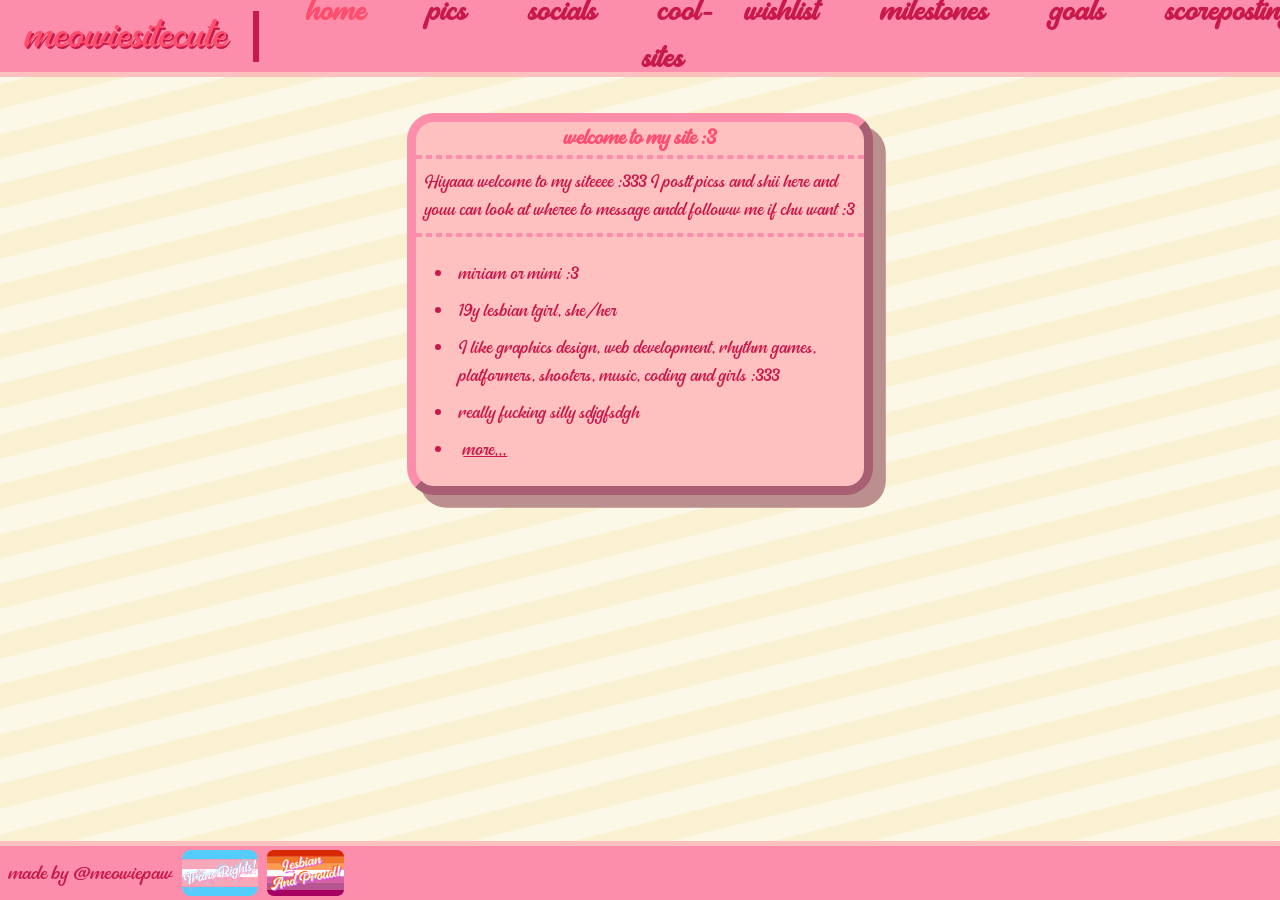
<file: index.html>
<!DOCTYPE html>
<html lang="en">
    <head>
        <title>
            meowiesitecute
        </title>
        <meta charset="UTF-8">
        <meta name="viewport" content="width=device-width, initial-scale=1.0">
        <link rel="stylesheet" href="/styles.css">
    </head>
    <body>
        <header>
            <h1><a href="/">meowiesitecute</a></h1>
            <div class="vertical-line-header"></div>
            <ul>
                <li class="selected-link-header"><a href="/">home</a></li>
                <li><a href="/pics/">pics</a></li>
                <li><a href="/socials/">socials</a></li>
                <li><a href="/cool-sites/">cool-sites</a></li>
                <li><a href="/wishlist/">wishlist</a></li>
                <li><a href="/milestones/">milestones</a></li>
                <li><a href="/goals/">goals</a></li>
                <li><a href="/scoreposting/">scoreposting</a></li>
            </ul>
        </header>
        <main>
            <article class="center-infobox">
                <h2>welcome to my site :3</h2>
                <hr>
                <p>
                    Hiyaaa welcome to my siteeee :333 I postt picss and shii here and youu can look at wheree to message andd followw me if chu want :3
                </p>
                <hr>
                <ul class="meowie-introduction">
                    <li>miriam or mimi :3</li>
                    <li>19y lesbian tgirl, she/her</li>
                    <li>I like graphics design, web development, rhythm games, platformers, shooters, music, coding and girls :333</li>
                    <li>really fucking silly sdjgfsdgh</li>
                    <li><a href="/introduction/">more,,,</a></li>
                </ul>
            </article>
        </main>
        <footer>
            <p>made by @meowiepaw</p>
            <img id="transrights-flag" src="/images/transrights.svg" alt="">
            <img id="lesbianandproud-flag" src="/images/lesbianandproud.svg" alt="">
        </footer>
    </body>
</html>
</file>
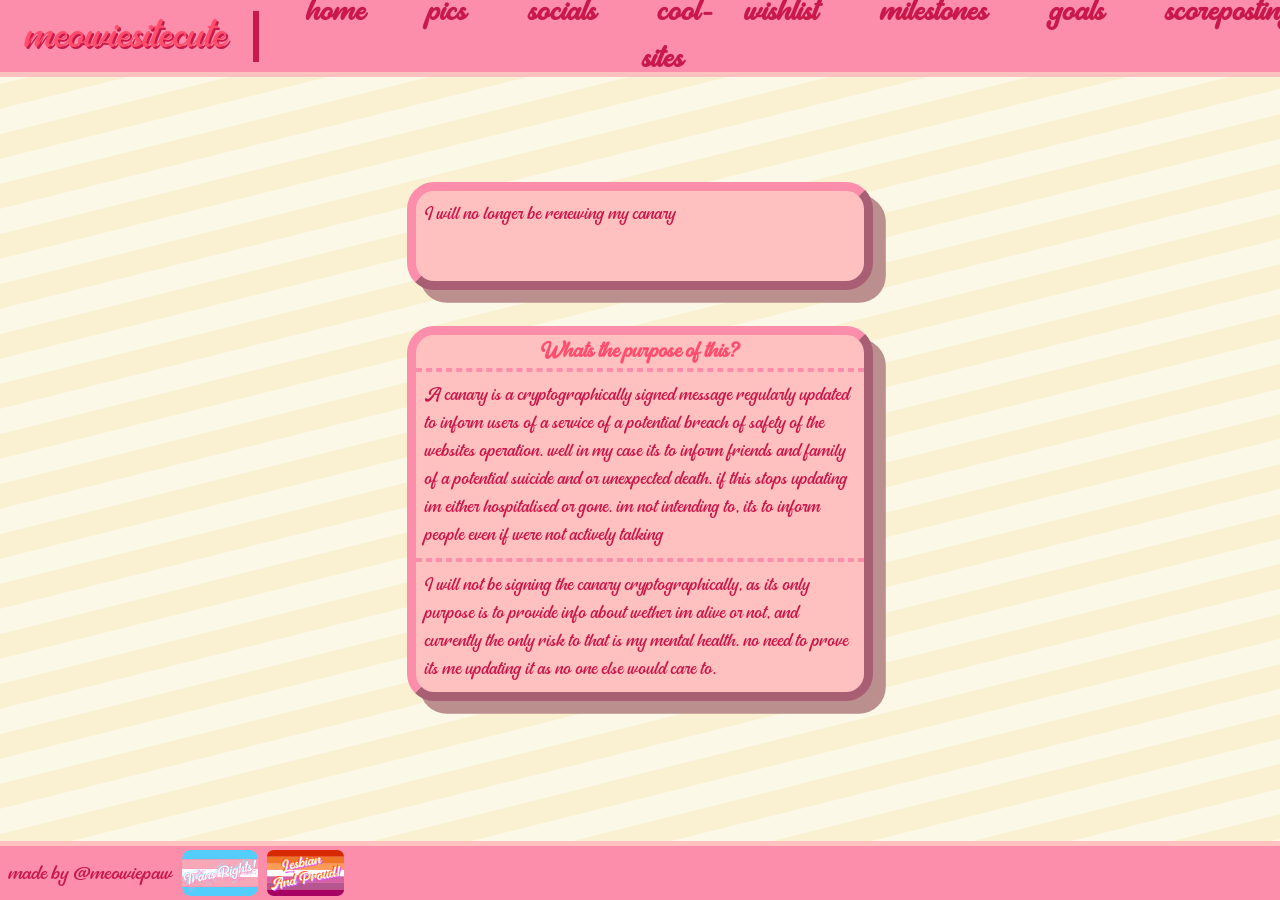
<file: canary/index.html>
<!DOCTYPE html>
<html lang="en">
    <head>
        <title>
            meowiesitecute canary
        </title>
        <meta charset="UTF-8">
        <meta name="viewport" content="width=device-width, initial-scale=1.0">
        <link rel="stylesheet" href="/styles.css">
    </head>
    <body>
        <header>
            <h1><a href="/">meowiesitecute</a></h1>
            <div class="vertical-line-header"></div>
            <ul>
                <li><a href="/">home</a></li>
                <li><a href="/pics/">pics</a></li>
                <li><a href="/socials/">socials</a></li>
                <li><a href="/cool-sites/">cool-sites</a></li>
                <li><a href="/wishlist/">wishlist</a></li>
                <li><a href="/milestones/">milestones</a></li>
                <li><a href="/goals/">goals</a></li>
                <li><a href="/scoreposting/">scoreposting</a></li>
                <li class="secret-link selected-link-header"><a href="/canary/">canary</a></li>
            </ul>
        </header>
        <main class="main-canary">

            <article class="center-infobox canary-infobox">
                <p>I will no longer be renewing my canary</p>
            </article>

            <article class="center-infobox">
                <h2>Whats the purpose of this?</h2>
                <hr>
                <p>
                    A canary is a cryptographically signed message regularly updated to inform users of a service of a potential breach of safety of the websites operation. well in my case its to inform friends and family of a potential suicide and or unexpected death. if this stops updating im either hospitalised or gone. im not intending to, its to inform people even if were not actively talking
                </p>
                <hr>
                <p>
                    I will not be signing the canary cryptographically, as its only purpose is to provide info about wether im alive or not, and currently the only risk to that is my mental health. no need to prove its me updating it as no one else would care to.
                </p>
            </article>

        </main>
        <footer>
            <p>made by @meowiepaw</p>
            <img id="transrights-flag" src="/images/transrights.svg" alt="">
            <img id="lesbianandproud-flag" src="/images/lesbianandproud.svg" alt="">
        </footer>
    </body>
</html>
</file>
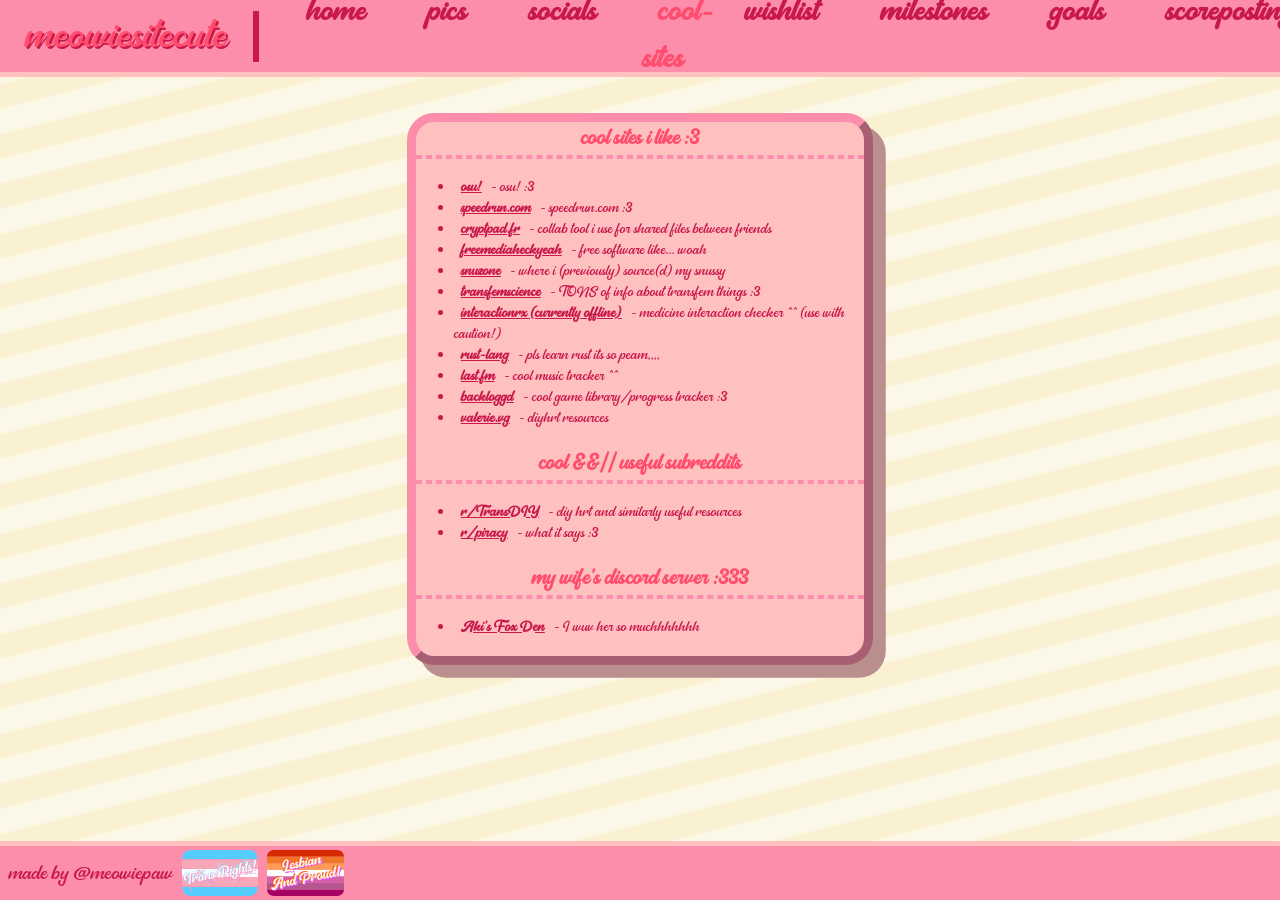
<file: cool-sites/index.html>
<!DOCTYPE html>
<html lang="en">
    <head>
        <title>
            meowiesitecute cool-sites
        </title>
        <meta charset="UTF-8">
        <meta name="viewport" content="width=device-width, initial-scale=1.0">
        <link rel="stylesheet" href="/styles.css">
    </head>
    <body>
        <header>
            <h1><a href="/">meowiesitecute</a></h1>
            <div class="vertical-line-header"></div>
            <ul>
                <li><a href="/">home</a></li>
                <li><a href="/pics/">pics</a></li>
                <li><a href="/socials/">socials</a></li>
                <li class="selected-link-header"><a href="/cool-sites/">cool-sites</a></li>
                <li><a href="/wishlist/">wishlist</a></li>
                <li><a href="/milestones/">milestones</a></li>
                <li><a href="/goals/">goals</a></li>
                <li><a href="/scoreposting/">scoreposting</a></li>
            </ul>
        </header>
        <main>
            <article class="center-infobox">
                <h2>cool sites i like :3</h2>
                <hr>
                <ul class="coolsites-links">
                    <li><a href="https://osu.ppy.sh/">osu!</a> - osu! :3</li>
                    <li><a href="https://speedrun.com/">speedrun.com</a> - speedrun.com :3</li>
                    <li><a href="https://cryptpad.fr/">cryptpad.fr</a> - collab tool i use for shared files between friends</li>
                    <li><a href="https://fmhy.net/">freemediaheckyeah</a> - free software like... woah</li>
                    <li><a href="https://snuzone.com/">snuzone</a> - where i (previously) source(d) my snussy</li>
                    <li><a href="https://transfemscience.org/">transfemscience</a> - TONS of info about transfem things :3</li>
                    <li><a href="https://interactionrx.com/">interactionrx (currently offline)</a> - medicine interaction checker ^^ (use with caution!)</li>
                    <li><a href="https://rust-lang.org/">rust-lang</a> - pls learn rust its so peam,,,,</li>
                    <li><a href="https://last.fm/">last.fm</a> - cool music tracker ^^</li>
                    <li><a href="https://backloggd.com/">backloggd</a> - cool game library/progress tracker :3</li>
                    <li><a href="https://valerie.vg/">valerie.vg</a> - diyhrt resources</li>
                </ul>
                <h2>cool &&|| useful subreddits</h2>
                <hr>
                <ul class="coolsites-links">
                    <li><a href="https://reddit.com/r/TransDIY">r/TransDIY</a> - diy hrt and similarly useful resources</li>
                    <li><a href="https://reddit.com/r/piracy">r/piracy</a> - what it says :3</li>
                </ul>
                <h2>my wife's discord server :333</h2>
                <hr>
                <ul class="coolsites-links">
                    <li><a href="https://discord.com/invite/SKaVmtE4">Aki's Fox Den</a> - I wuv her so muchhhhhhh</li>
                </ul>
            </article>
        </main>
        <footer>
            <p>made by @meowiepaw</p>
            <img id="transrights-flag" src="/images/transrights.svg" alt="">
            <img id="lesbianandproud-flag" src="/images/lesbianandproud.svg" alt="">
        </footer>
    </body>
</html>
</file>
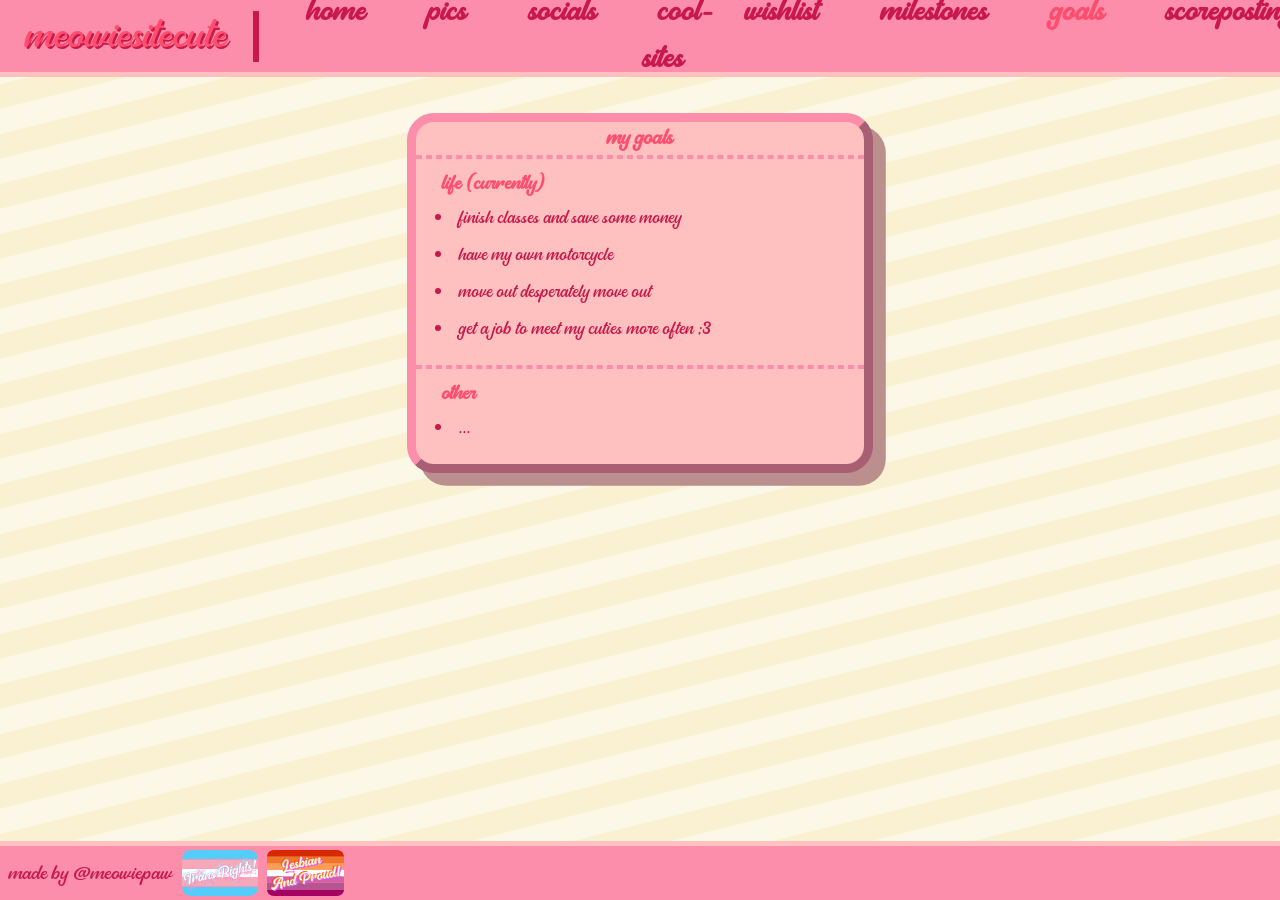
<file: goals/index.html>
<!DOCTYPE html>
<html lang="en">
    <head>
        <title>
            meowiesitecute goals
        </title>
        <meta charset="UTF-8">
        <meta name="viewport" content="width=device-width, initial-scale=1.0">
        <link rel="stylesheet" href="/styles.css">
    </head>
    <body>
        <header>
            <h1><a href="/">meowiesitecute</a></h1>
            <div class="vertical-line-header"></div>
            <ul>
                <li><a href="/">home</a></li>
                <li><a href="/pics/">pics</a></li>
                <li><a href="/socials/">socials</a></li>
                <li><a href="/cool-sites/">cool-sites</a></li>
                <li><a href="/wishlist/">wishlist</a></li>
                <li><a href="/milestones/">milestones</a></li>
                <li class="selected-link-header"><a href="/goals/">goals</a></li>
                <li><a href="/scoreposting/">scoreposting</a></li>
            </ul>
        </header>
        <main>

            <article class="center-infobox">
                <h2>my goals</h2>
                <hr>
                <h3 class="header-left-close">life (currently)</h3>
                <ul class="meowie-introduction milestones-list">
                    <li>finish classes and save some money</li>
                    <li>have my own motorcycle</li>
                    <li>move out desperately move out</li>
                    <li>get a job to meet my cuties more often ;3</li>
                </ul>
                <hr>
                <h3 class="header-left-close">other</h3>
                <ul class="meowie-introduction milestones-list">
                    <li>...</li>
                </ul>
            </article>

        </main>
        <footer>
            <p>made by @meowiepaw</p>
            <img id="transrights-flag" src="/images/transrights.svg" alt="">
            <img id="lesbianandproud-flag" src="/images/lesbianandproud.svg" alt="">
        </footer>
    </body>
</html>
</file>
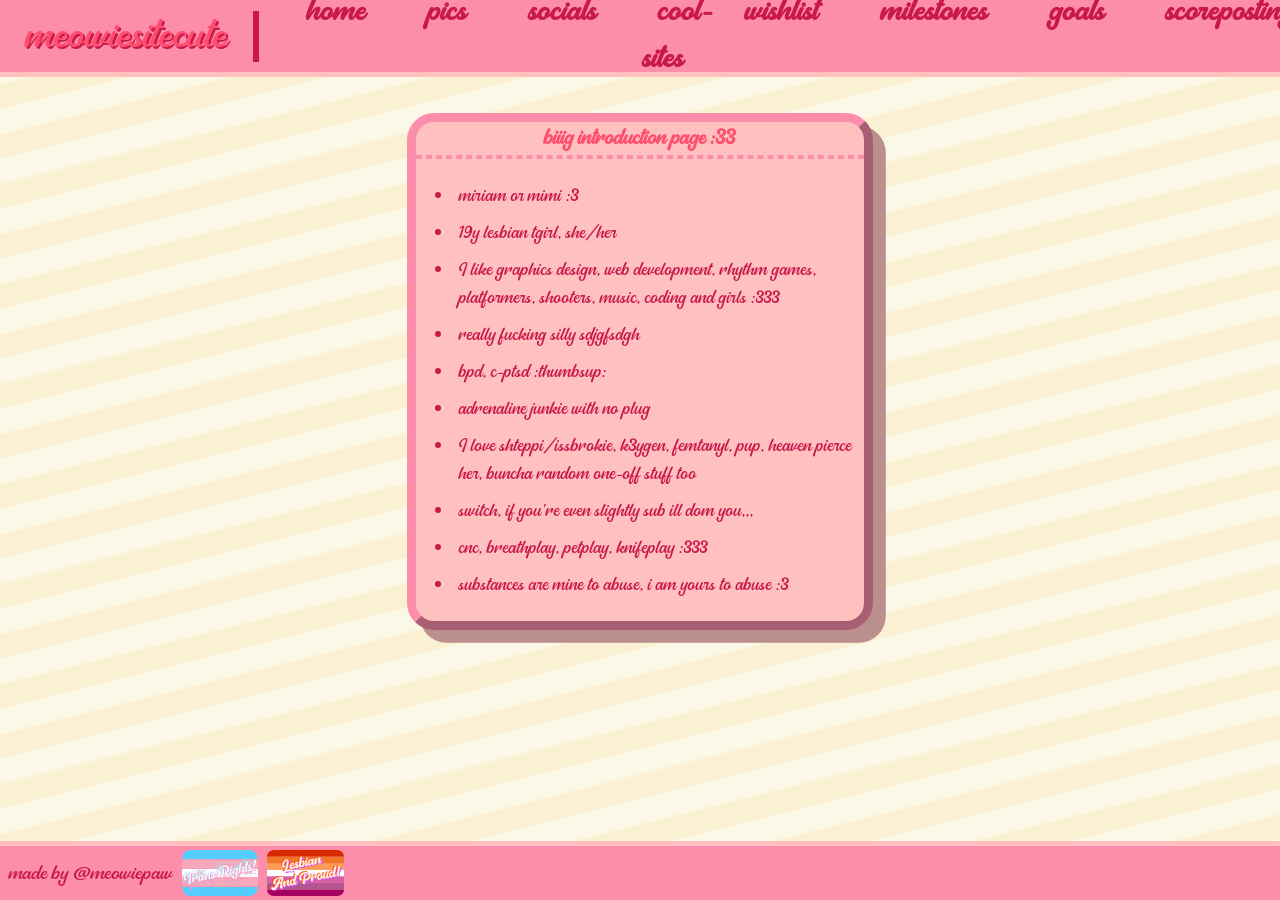
<file: introduction/index.html>
<!DOCTYPE html>
<html lang="en">
    <head>
        <title>
            meowiesitecute introduction
        </title>
        <meta charset="UTF-8">
        <meta name="viewport" content="width=device-width, initial-scale=1.0">
        <link rel="stylesheet" href="/styles.css">
    </head>
    <body>
        <header>
            <h1><a href="/">meowiesitecute</a></h1>
            <div class="vertical-line-header"></div>
            <ul>
                <li><a href="/">home</a></li>
                <li><a href="/pics/">pics</a></li>
                <li><a href="/socials/">socials</a></li>
                <li><a href="/cool-sites/">cool-sites</a></li>
                <li><a href="/wishlist/">wishlist</a></li>
                <li><a href="/milestones/">milestones</a></li>
                <li><a href="/goals/">goals</a></li>
                <li><a href="/scoreposting/">scoreposting</a></li>
                <li class="secret-link selected-link-header"><a href="/introduction/">introduction</a></li>
            </ul>
        </header>
        <main>

            <article class="center-infobox">
                <h2>biiig introduction page :33</h2>
                <hr>
                <ul class="meowie-introduction">
                    <li>miriam or mimi :3</li>
                    <li>19y lesbian tgirl, she/her</li>
                    <li>I like graphics design, web development, rhythm games, platformers, shooters, music, coding and girls :333</li>
                    <li>really fucking silly sdjgfsdgh</li>
                    <li>bpd, c-ptsd :thumbsup:</li>
                    <li>adrenaline junkie with no plug</li>
                    <li>I love shteppi/issbrokie, k3ygen, femtanyl, pup, heaven pierce her, buncha random one-off stuff too</li>
                    <li>switch, if you're even slightly sub ill dom you,,,</li>
                    <li>cnc, breathplay, petplay, knifeplay :333</li>
                    <li>substances are mine to abuse, i am yours to abuse :3</li>
                </ul>
            </article>

        </main>
        <footer>
            <p>made by @meowiepaw</p>
            <img id="transrights-flag" src="/images/transrights.svg" alt="">
            <img id="lesbianandproud-flag" src="/images/lesbianandproud.svg" alt="">
        </footer>
    </body>
</html>
</file>
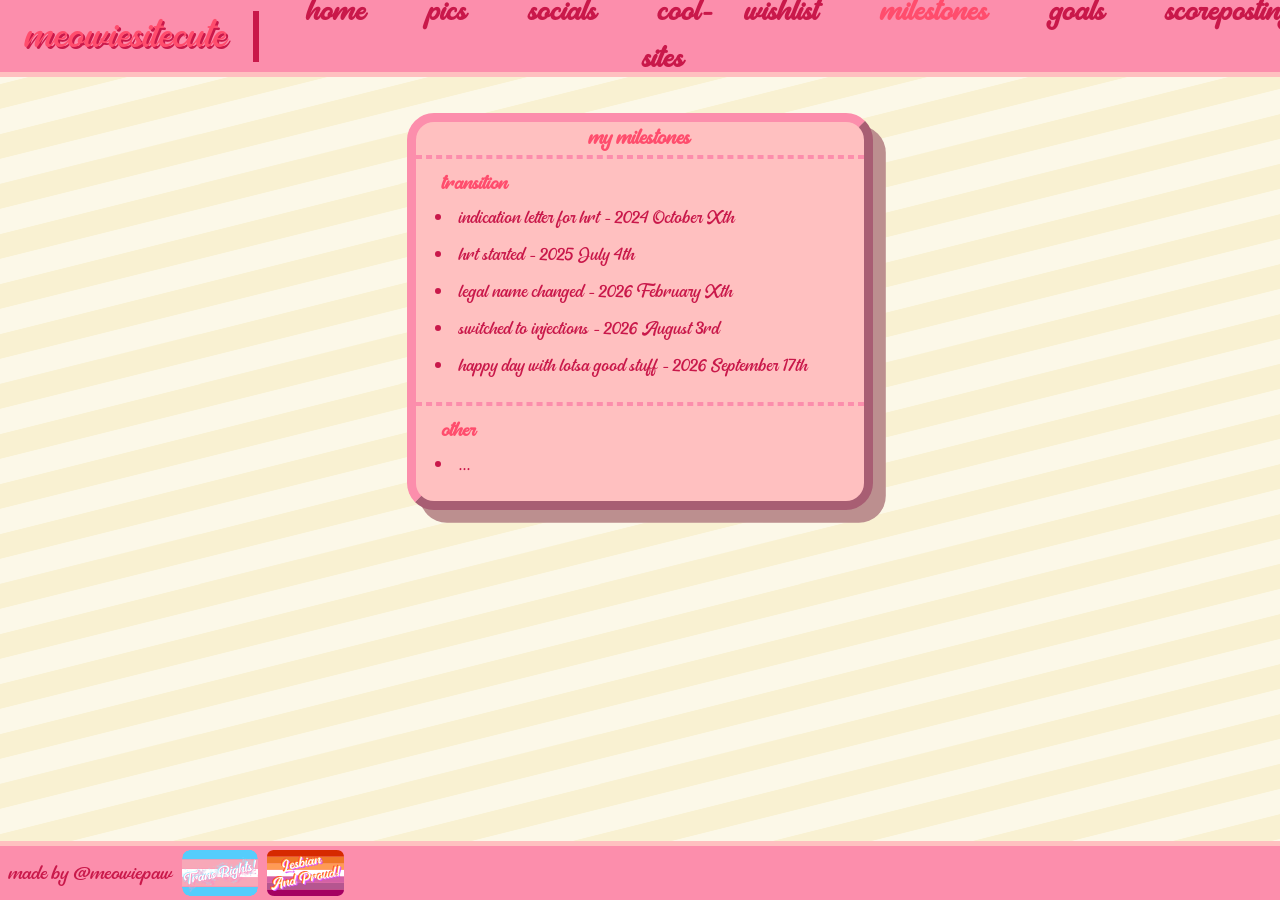
<file: milestones/index.html>
<!DOCTYPE html>
<html lang="en">
    <head>
        <title>
            meowiesitecute milestones
        </title>
        <meta charset="UTF-8">
        <meta name="viewport" content="width=device-width, initial-scale=1.0">
        <link rel="stylesheet" href="/styles.css">
    </head>
    <body>
        <header>
            <h1><a href="/">meowiesitecute</a></h1>
            <div class="vertical-line-header"></div>
            <ul>
                <li><a href="/">home</a></li>
                <li><a href="/pics/">pics</a></li>
                <li><a href="/socials/">socials</a></li>
                <li><a href="/cool-sites/">cool-sites</a></li>
                <li><a href="/wishlist/">wishlist</a></li>
                <li class="selected-link-header"><a href="/milestones/">milestones</a></li>
                <li><a href="/goals/">goals</a></li>
                <li><a href="/scoreposting/">scoreposting</a></li>
            </ul>
        </header>
        <main>

            <article class="center-infobox">
                <h2>my milestones</h2>
                <hr>
                <h3 class="header-left-close">transition</h3>
                <ul class="meowie-introduction milestones-list">
                    <li>indication letter for hrt - 2024 October Xth</li>
                    <li>hrt started - 2025 July 4th</li>
                    <li>legal name changed - 2026 February Xth</li>
                    <li>switched to injections - 2026 August 3rd</li>
                    <li>happy day with lotsa good stuff - 2026 September 17th</li>
                </ul>
                <hr>
                <h3 class="header-left-close">other</h3>
                <ul class="meowie-introduction milestones-list">
                    <li>...</li>
                </ul>
            </article>

        </main>
        <footer>
            <p>made by @meowiepaw</p>
            <img id="transrights-flag" src="/images/transrights.svg" alt="">
            <img id="lesbianandproud-flag" src="/images/lesbianandproud.svg" alt="">
        </footer>
    </body>
</html>
</file>
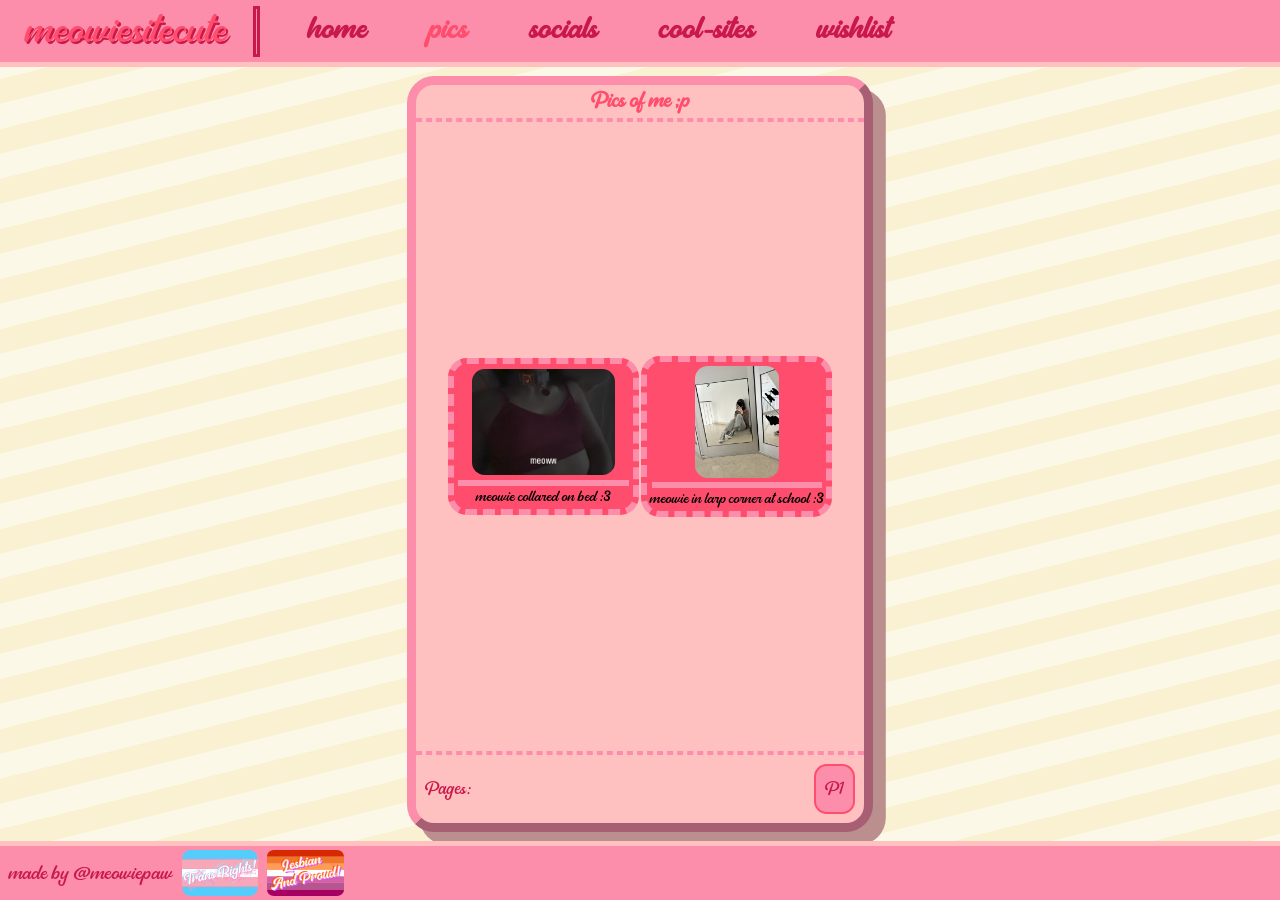
<file: pics/index.html>
<!DOCTYPE html>
<html lang="en">
    <head>
        <title>
            meowiesitecute pics
        </title>
        <meta charset="UTF-8">
        <meta name="viewport" content="width=device-width, initial-scale=1.0">
        <link rel="stylesheet" href="/styles.css">
    </head>
    <body>
        <header>
            <h1><a href="/">meowiesitecute</a></h1>
            <div class="vertical-line-header"></div>
            <ul>
                <li><a href="/">home</a></li>
                <li class="selected-link-header"><a href="/pics/">pics</a></li>
                <li><a href="/socials/">socials</a></li>
                <li><a href="/cool-sites/">cool-sites</a></li>
                <li><a href="/wishlist/">wishlist</a></li>
            </ul>
        </header>
        <main>

            <article class="center-infobox pics-infobox">
                <h2>Pics of me ;p</h2>
                <hr>
                <iframe src="/pics/pics1.html" frameborder="0" name="pics-iframe"></iframe>
                <hr>
                <div class="pics-microfooter">
                    <p>Pages:</p>
                    <a href="/pics/pics1.html" target="pics-iframe"><p>P1</p></a>
                </div>
            </article>

        </main>
        <footer>
            <p>made by @meowiepaw</p>
            <img id="transrights-flag" src="/images/transrights.svg" alt="">
            <img id="lesbianandproud-flag" src="/images/lesbianandproud.svg" alt="">
        </footer>
    </body>
</html>
</file>
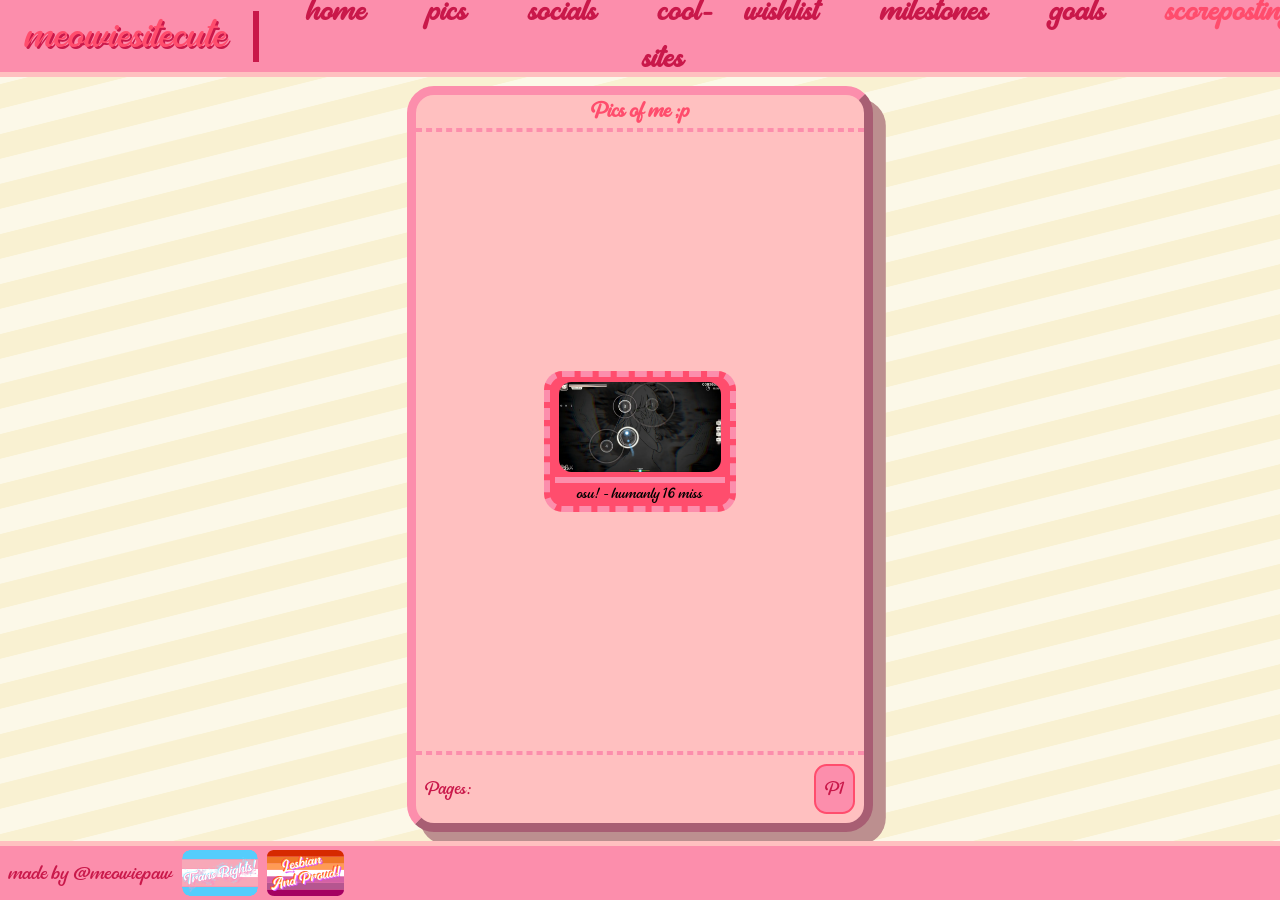
<file: scoreposting/index.html>
<!DOCTYPE html>
<html lang="en">
    <head>
        <title>
            meowiesitecute scoreposting
        </title>
        <meta charset="UTF-8">
        <meta name="viewport" content="width=device-width, initial-scale=1.0">
        <link rel="stylesheet" href="/styles.css">
    </head>
    <body>
        <header>
            <h1><a href="/">meowiesitecute</a></h1>
            <div class="vertical-line-header"></div>
            <ul>
                <li><a href="/">home</a></li>
                <li><a href="/pics/">pics</a></li>
                <li><a href="/socials/">socials</a></li>
                <li><a href="/cool-sites/">cool-sites</a></li>
                <li><a href="/wishlist/">wishlist</a></li>
                <li><a href="/milestones/">milestones</a></li>
                <li><a href="/goals/">goals</a></li>
                <li class="selected-link-header"><a href="/scoreposting/">scoreposting</a></li>
            </ul>
        </header>
        <main>

            <article class="center-infobox pics-infobox">
                <h2>Pics of me ;p</h2>
                <hr>
                <iframe src="/scoreposting/pics1.html" frameborder="0" name="pics-iframe"></iframe>
                <hr>
                <div class="pics-microfooter">
                    <p>Pages:</p>
                    <a href="/scoreposting/pics1.html" target="pics-iframe"><p>P1</p></a>
                </div>
            </article>

        </main>
        <footer>
            <p>made by @meowiepaw</p>
            <img id="transrights-flag" src="/images/transrights.svg" alt="">
            <img id="lesbianandproud-flag" src="/images/lesbianandproud.svg" alt="">
        </footer>
    </body>
</html>
</file>
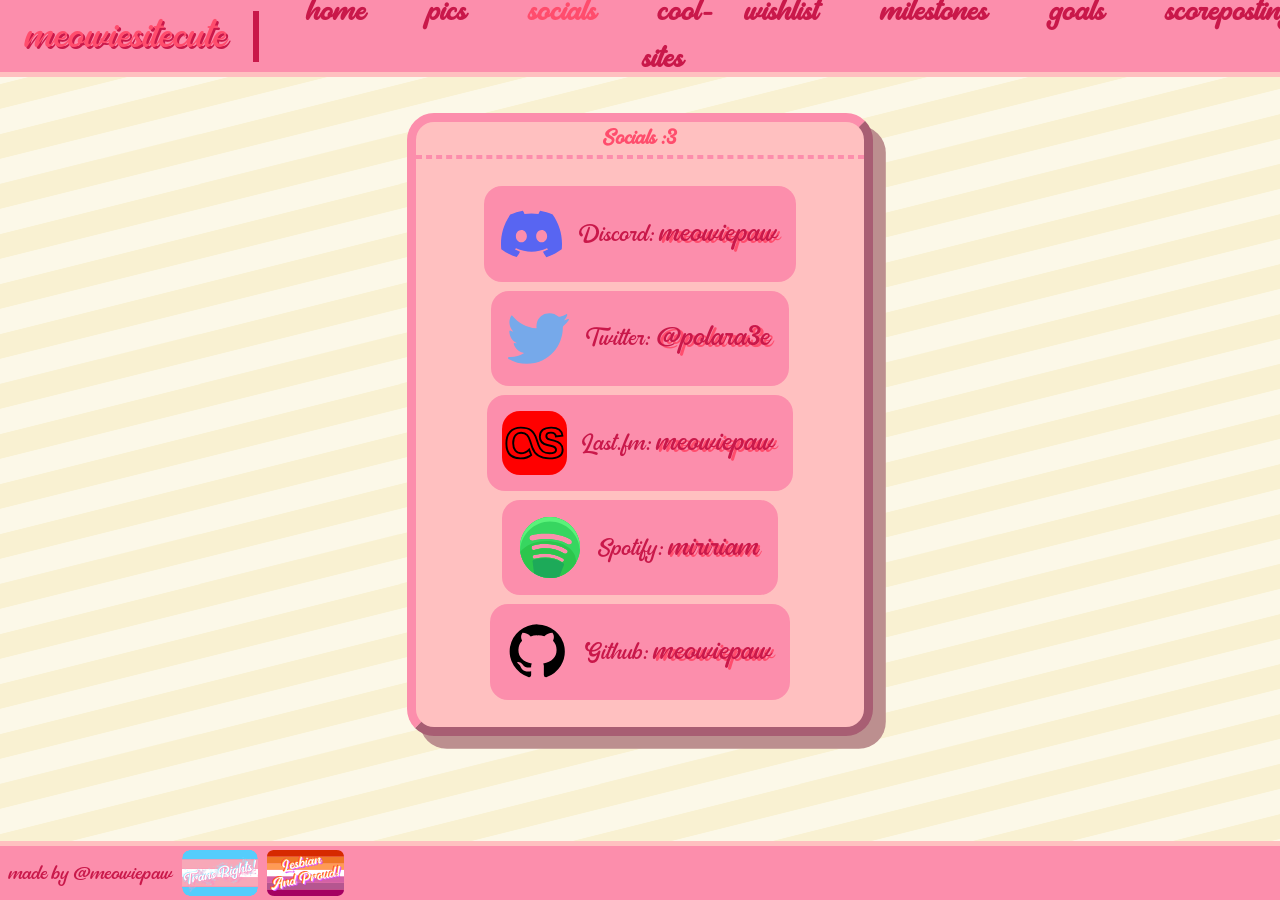
<file: socials/index.html>
<!DOCTYPE html>
<html lang="en">
    <head>
        <title>
            meowiesitecute socials
        </title>
        <meta charset="UTF-8">
        <meta name="viewport" content="width=device-width, initial-scale=1.0">
        <link rel="stylesheet" href="/styles.css">
    </head>
    <body>
        <header>
            <h1><a href="/">meowiesitecute</a></h1>
            <div class="vertical-line-header"></div>
            <ul>
                <li><a href="/">home</a></li>
                <li><a href="/pics/">pics</a></li>
                <li class="selected-link-header"><a href="/socials/">socials</a></li>
                <li><a href="/cool-sites/">cool-sites</a></li>
                <li><a href="/wishlist/">wishlist</a></li>
                <li><a href="/milestones/">milestones</a></li>
                <li><a href="/goals/">goals</a></li>
                <li><a href="/scoreposting/">scoreposting</a></li>
            </ul>
        </header>
        <main>
            <article class="center-infobox socials-infobox">
                <h2>Socials :3</h2>
                <hr>
                <ul class="socials-listcontainer">
                    <li>
                        <a href="https://discord.com/" target="_blank"><img src="/images/discord-icon.svg" alt=""></a>
                        <p>Discord: <span class="username-socials-text">meowiepaw</span></p>
                    </li>
                    <li>
                        <a href="https://x.com/PolarA3E" target="_blank"><img src="/images/twitter-icon.svg" alt=""></a>
                        <p>Twitter: <span class="username-socials-text">@polara3e</span></p>
                    </li>
                    <li>
                        <a href="https://last.fm/user/meowiepaw" target="_blank"><img src="/images/last.fm-icon.svg" alt="" id="lastfm-logo"></a>
                        <p>Last.fm: <span class="username-socials-text">meowiepaw</span></p>
                    </li>
                    <li>
                        <a href="https://open.spotify.com/user/vcjw26e9dhgdg142z85ufkjpr?si=a5ede18ac8024a8e" target="_blank"><img src="/images/spotify-icon.svg" alt=""></a>
                        <p>Spotify: <span class="username-socials-text">miririam</span></p>
                    </li>
                    <li>
                        <a href="https://github.com/meowiepaw/" target="_blank"><img src="/images/github-icon.svg" alt=""></a>
                        <p>Github: <span class="username-socials-text">meowiepaw</span></p>
                    </li>
                </ul>
            </article>
        </main>
        <footer>
            <p>made by @meowiepaw</p>
            <img id="transrights-flag" src="/images/transrights.svg" alt="">
            <img id="lesbianandproud-flag" src="/images/lesbianandproud.svg" alt="">
        </footer>
    </body>
</html>
</file>
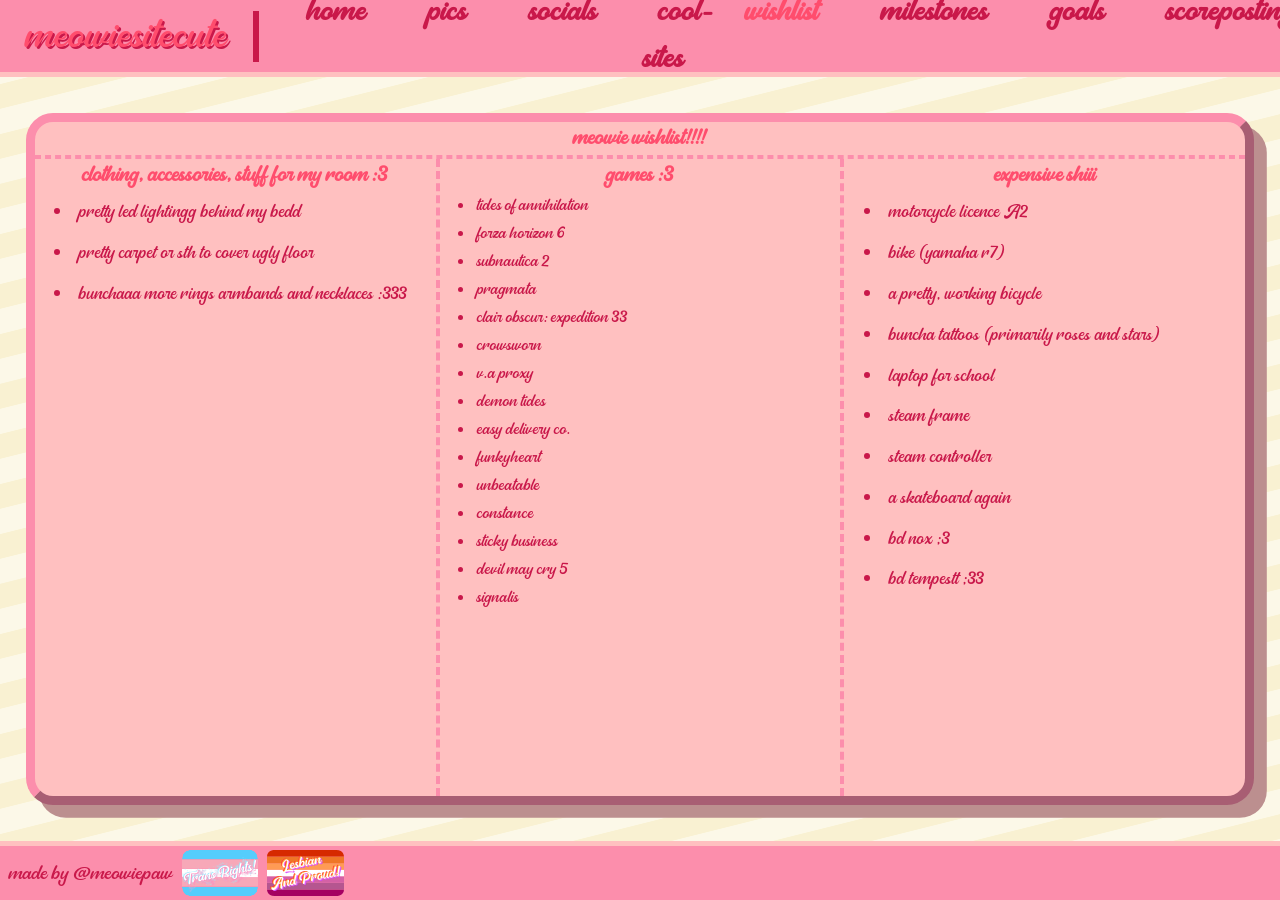
<file: wishlist/index.html>
<!DOCTYPE html>
<html lang="en">
    <head>
        <title>
            meowiesitecute wishlist
        </title>
        <meta charset="UTF-8">
        <meta name="viewport" content="width=device-width, initial-scale=1.0">
        <link rel="stylesheet" href="/styles.css">
    </head>
    <body>
        <header>
            <h1><a href="/">meowiesitecute</a></h1>
            <div class="vertical-line-header"></div>
            <ul>
                <li><a href="/">home</a></li>
                <li><a href="/pics/">pics</a></li>
                <li><a href="/socials/">socials</a></li>
                <li><a href="/cool-sites/">cool-sites</a></li>
                <li class="selected-link-header"><a href="/wishlist/">wishlist</a></li>
                <li><a href="/milestones/">milestones</a></li>
                <li><a href="/goals/">goals</a></li>
                <li><a href="/scoreposting/">scoreposting</a></li>
            </ul>
        </header>
        <main>
            <article class="center-infobox wishlist-infobox">
                <h2>meowie wishlist!!!!</h2>
                <hr>
                <div class="wishlist-content">
                    <div class="wishlist-box">
                        <h3>clothing, accessories, stuff for my room :3</h3>
                        <ul>
                            <li>pretty led lightingg behind my bedd</li>
                            <li>pretty carpet or sth to cover ugly floor</li>
                            <li>bunchaaa more rings armbands and necklaces :333</li>
                        </ul>
                    </div>
                    <div class="vr"></div>
                    <div class="wishlist-box wishlist-box-games">
                        <h3>games :3</h3>
                        <iframe src="/wishlist/games.html" frameborder="0"></iframe>
                    </div>
                    <div class="vr"></div>
                    <div class="wishlist-box">
                        <h3>expensive shiii</h3>
                        <ul>
                            <li>motorcycle licence A2</li>
                            <li>bike (yamaha r7)</li>
                            <li>a pretty, working bicycle</li>
                            <li>buncha tattoos (primarily roses and stars)</li>
                            <li>laptop for school</li>
                            <li>steam frame</li>
                            <li>steam controller</li>
                            <li>a skateboard again</li>
                            <li>bd nox ;3</li>
                            <li>bd tempestt ;33</li>
                        </ul>
                    </div>
                </div>
            </article>
        </main>
        <footer>
            <p>made by @meowiepaw</p>
            <img id="transrights-flag" src="/images/transrights.svg" alt="">
            <img id="lesbianandproud-flag" src="/images/lesbianandproud.svg" alt="">
        </footer>
    </body>
</html>
</file>
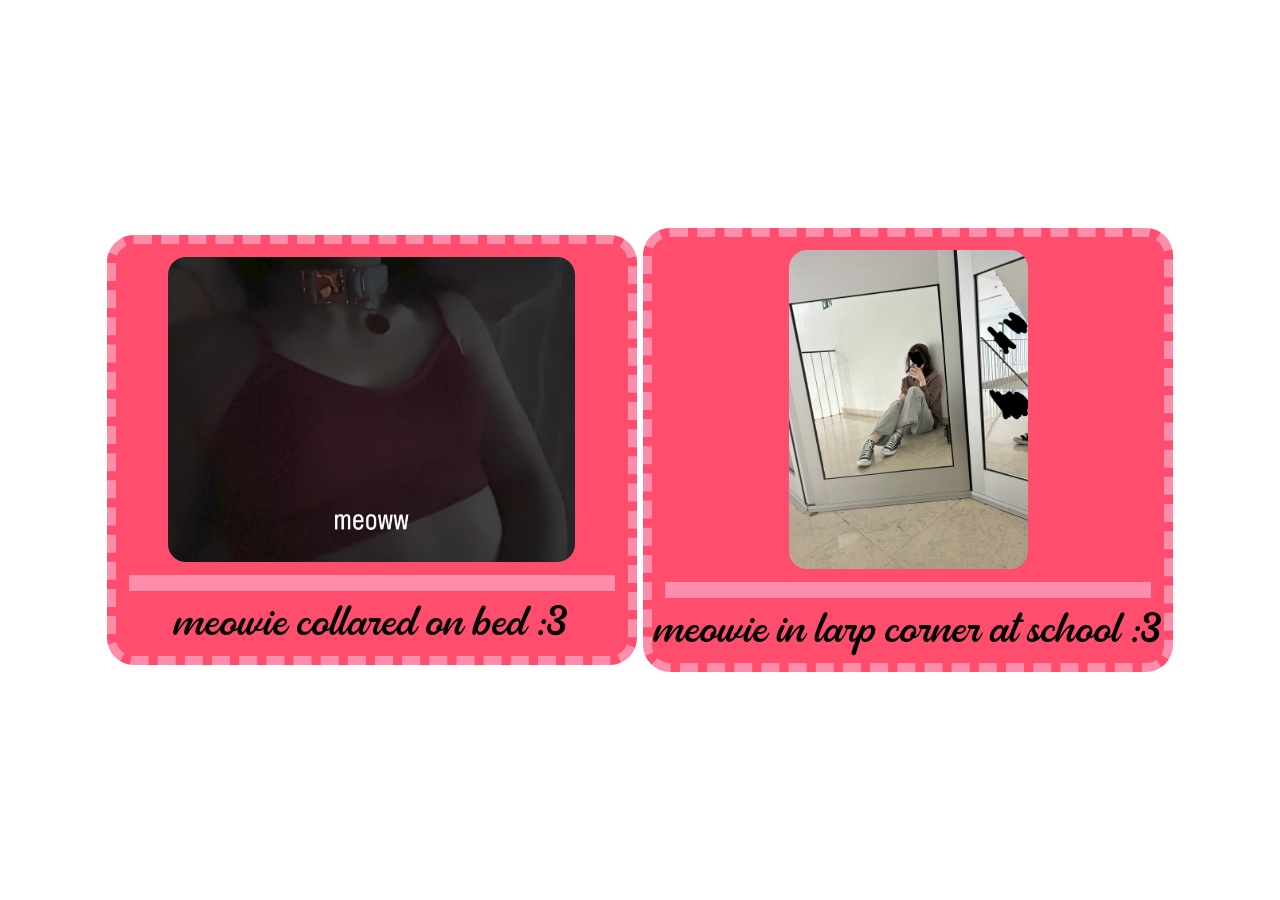
<file: pics/pics1.html>
<!DOCTYPE html>
<html lang="en">
    <head>
        <link rel="stylesheet" href="/styles.css">
        <meta name="viewport" content="width=device-width, initial-scale=1.0">
        <meta charset="UTF-8">
    </head>
    <body>
        <div class="pics-box">
            <div class="pic-container">
                <a href="/images/pics_meowie/meowie_collared_on_bed.jpeg"><img src="/images/pics_meowie/meowie_collared_on_bed.jpeg" alt=""></a>
                <hr>
                meowie collared on bed :3
            </div>
            <div class="pic-container">
                <a href="/images/pics_meowie/meowie_larp_corner_1.jpg"><img src="/images/pics_meowie/meowie_larp_corner_1.jpg" alt=""></a>
                <hr>
                meowie in larp corner at school :3
            </div>
        </div>
    </body>
</html>
</file>
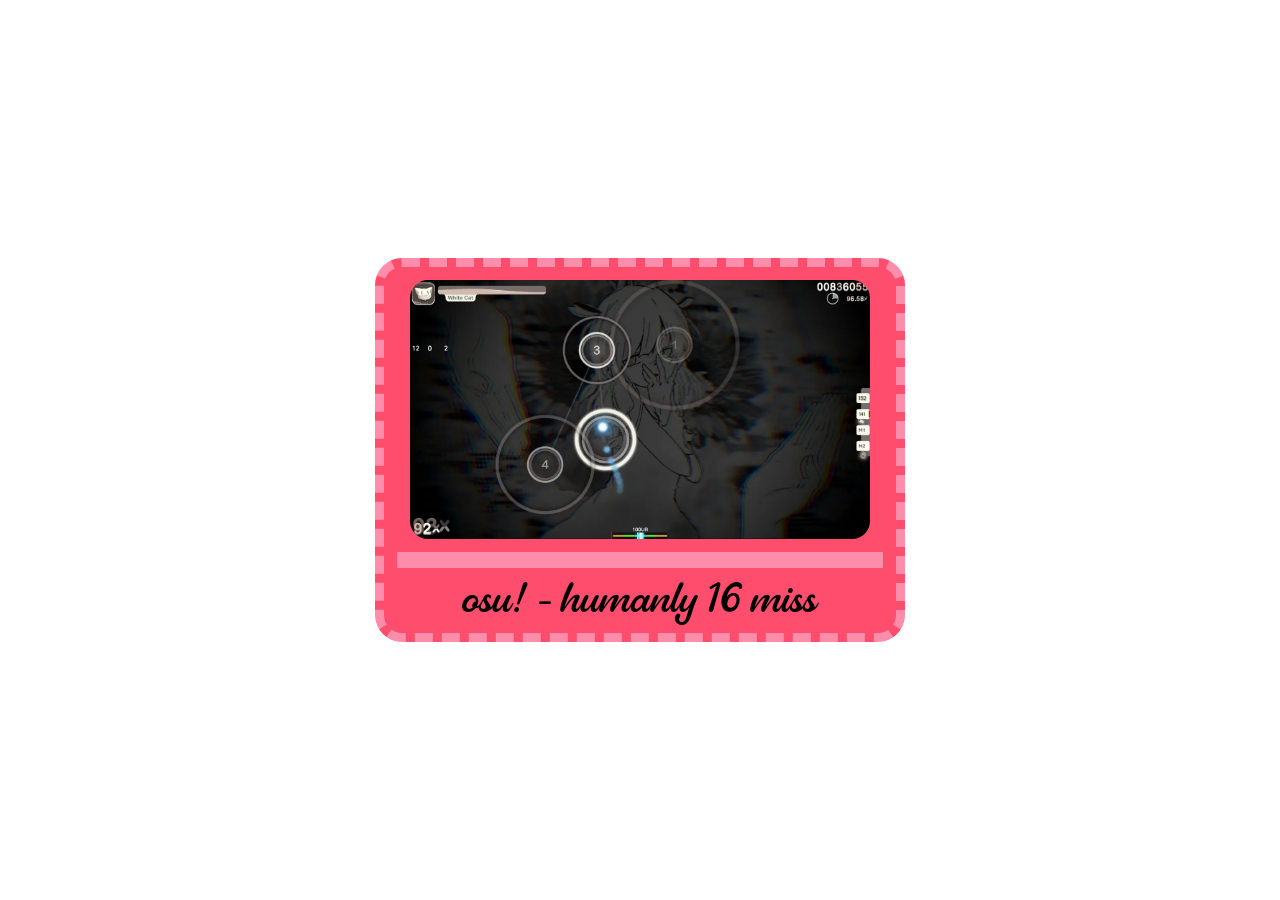
<file: scoreposting/pics1.html>
<!DOCTYPE html>
<html lang="en">
    <head>
        <link rel="stylesheet" href="/styles.css">
        <meta name="viewport" content="width=device-width, initial-scale=1.0">
        <meta charset="UTF-8">
    </head>
    <body>
        <div class="pics-box">
            <div class="pic-container">
                <a href="https://ordr.issou.best/watch/Anbr0l" target="_blank"><img src="/images/pics_scoreposting/osu-humanly-16-miss.webp" alt=""></a>
                <hr>
                osu! - humanly 16 miss
            </div>
        </div>
    </body>
</html>
</file>
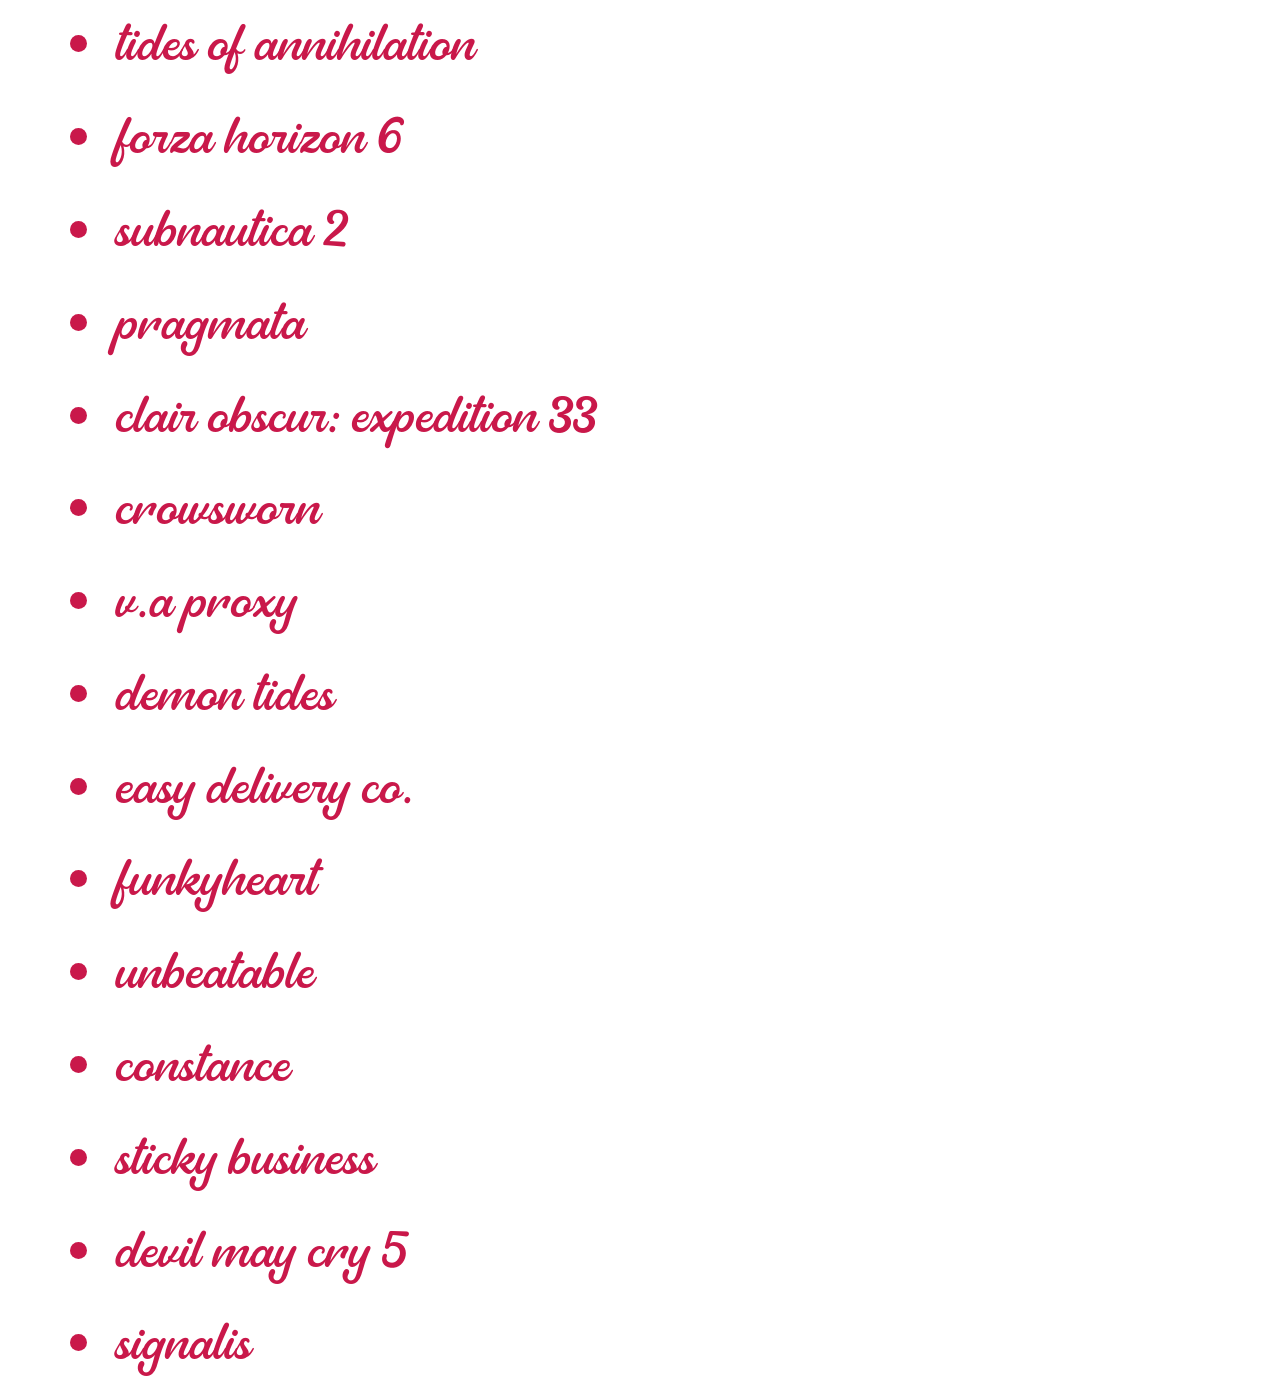
<file: wishlist/games.html>
<!DOCTYPE html>
<html lang="en">
    <head>
        <title>
            meowiesitecute wishlist
        </title>
        <meta charset="UTF-8">
        <meta name="viewport" content="width=device-width, initial-scale=1.0">
        <link rel="stylesheet" href="/styles.css">
    </head>
    <body class="wishlist-games-iframe-content">
        <ul>
            <li>tides of annihilation</li>
            <li>forza horizon 6</li>
            <li>subnautica 2</li>
            <li>pragmata</li>
            <li>clair obscur: expedition 33</li>
            <li>crowsworn</li>
            <li>v.a proxy</li>
            <li>demon tides</li>
            <li>easy delivery co.</li>
            <li>funkyheart</li>
            <li>unbeatable</li>
            <li>constance</li>
            <li>sticky business</li>
            <li>devil may cry 5</li>
            <li>signalis</li>
        </ul>
    </body>
</html>
</file>
<file: styles.css>
* {
    margin: 0px;
    padding: 0px;
    font-size: 16px;
    font-weight: normal;
    font-family: PaulaNatalie;
}

body {
    width: 100vw;
    height: 100vh;
    display: flex;
    flex-direction: column;
    justify-content: center;
    align-items: center;
}

@font-face {
  font-family: PaulaNatalie; /* set name */
  src: url('/resources/Paula\ Natalie.otf'); /* url of the font */
}

header {
    width: 100vw;
    height: 8vh;
    background-color: #FC8EAC;
    display: flex;
    flex-direction: row;
    align-items: center;
    border-bottom-style: solid;
    border-bottom-color: #FFC0C0;
    border-bottom-width: 0.6vh;
}

header h1 {
    margin-left: 2vw;
    margin-right: 2vw;
}

header h1 a {
    color: #FF4D6D;
    font-size: 4vh;
    text-shadow: 0.25vh 0.25vh #C9184A;
    text-decoration: none;
}

.vertical-line-header {
    border-color: #C9184A;
    border-width: 0.35vh;
    border-style: solid;
    width: 0.1vw;
    height: 5vh;
}

header ul {
    margin-left: 2vw;
    display: flex;
    flex-direction: row;
    width: 100%;
}

header ul li {
    color: #C9184A;
    list-style: none;
}

.secret-link {
    margin-left: auto;
}

header ul li a {
    margin-left: 1vh;
    margin-right: 3vh;
    color: #C9184A;
    font-size: 3vh;
    font-weight: bold;
    text-decoration: none;
}

header ul li a:hover {
    text-shadow: 0.25vh 0.25vh bisque;
}

.selected-link-header, .selected-link-header a {
    color: #FF4D6D;
}

@keyframes bg-scrolling {
    100% {
        background-position-x: 200px;
    }
}

main {
    display: flex;
    flex-direction: row;
    justify-content: center;
    background-image: url('/images/background_beige.svg');
    background-position: 0px;
    background-color: beige;
    animation: bg-scrolling 1s infinite;
    animation-timing-function: linear;
    width: 100vw;
    height: 100%;
}

.center-infobox {
    display: flex;
    flex-direction: column;
    margin-top: 4vh;
    margin-bottom: 4vh;
    width: 35vw;
    height: fit-content;
    background-color: #FFC0C0;
    border-radius: 3vh;
    border-style: outset;
    border-color: #FC8EAC;
    border-width: 1vh;
    box-shadow: 1vw 1vw rosybrown;
}

.center-infobox h2, .center-infobox h3 {
    font-size: 1.5vw;
    text-align: center;
    color: #FF4D6D;
    font-weight: bold;
}

.center-infobox .header-left-close {
    font-size: 1.4vw;
    text-align: left;
    color: #FF4D6D;
    font-weight: bold;
    margin-left: 2vw;
    margin-top: 1vh;
    margin-bottom: 0px;
    padding-bottom: 0px;
}

.center-infobox p {
    font-size: 1.25vw;
    color: #C9184A;
    padding: 1vh;
}

.center-infobox hr {
    border-color: #FC8EAC;
    border-width: 0.33vh;
    border-style: dashed;
}

.center-infobox .vr {
    border-left-width: 0.5vh;
    border-left-color: #FC8EAC;
    border-left-style: dashed;
    height: 100%;
    width: 0;
    margin-top: 2vh;
    margin-bottom: 2vh;
}

ul {
    margin-left: 3vw;
}

ul li, ul li a {
    font-size: 1.25vw;
    color: #C9184A;
    padding: 0.5vw;
}

.meowie-introduction, .meowie-introduction li a {
    margin-top: 2vh;
    margin-bottom: 2vh;
}

.meowie-introduction li, .meowie-introduction li a {
    padding: 0.5vh;
}

footer {
    width: 100vw;
    height: 6vh;
    background-color: #FC8EAC;
    margin-top: auto;
    border-top-style: solid;
    border-top-color: #FFC0C0;
    border-top-width: 0.6vh;
    display: flex;
    flex-direction: row;
    align-items: center;
}

footer p {
    padding: 1vh;
    font-size: 2vh;
    color: #C9184A;
}

footer img {
    height: 85%;
    margin-right: 1vh;
}

.pics-infobox {
    height: auto;
    margin-top: 1vh;
    margin-bottom: 1vh;
}

.pics-infobox iframe {
    height: 100%;
}

.pics-box hr {
    border-color: #FC8EAC;
    border-width: 0.67vh;
    border-style: solid;
}

.pics-box {
    height: 100%;
    width: 100%;
    display: flex;
    flex-direction: row;
    align-items: center;
    justify-content: center;
    flex-wrap: wrap;
}

.pic-container {
    width: 40vw;
    background-color: #FF4D6D;
    display: flex;
    flex-direction: column;
    align-items: center;
    margin: 0.25vw;
    border-radius: 3vh;
    border-style: dashed;
    border-color: #FC8EAC;
    border-width: 1vh;
    font-size: 3vw;
}

.pic-container:hover {
    background-color: #FC8EAC;
    border-color: #FF4D6D;
}

.pic-container:hover hr {
    border-color: #FF4D6D;
}

.pic-container a {
    display: flex;
    flex-direction: row;
    align-items: center;
    justify-content: center;
}

.pic-container img {
    max-height: 25vw;
    max-width: 90%;
    margin: 1vw;
    border-radius: 2vh;
}

.pic-container hr {
    width: 36.7vw;
    border-width: 0.67vw;
}

.pics-microfooter {
    display: flex;
    flex-direction: row;
    align-items: center;
}

.pics-microfooter p {
    margin-right: auto;
}

.pics-microfooter a {
    margin: 1vh;
    text-decoration: none;
    background-color: #FC8EAC;
    border-radius: 1vw;
    border-color: #FF4D6D;
    border-width: 0.2vw;
    border-style: double;
}

.pics-microfooter a:hover {
    background-color: bisque;
}

.socials-infobox {
    display: flex;
    flex-direction: column;
}

.socials-listcontainer {
    display: flex;
    flex-direction: column;
    align-items: center;
    justify-content: center;
    height: 100%;
    width: 100%;
    padding-left: 0;
    margin-left: 0;
    margin-top: 3vh;
    margin-bottom: 3vh;
    gap: 1vh;
}

.socials-listcontainer li {
    display: flex;
    flex-direction: row;
    align-items: center;
    list-style-type: none;
    background-color: #FC8EAC;
    border-radius: 2vh;
    padding: 1vh;
}

.socials-listcontainer li p {
    font-size: 1.67vw;
}

.socials-listcontainer li a {
    display: flex;
    flex-direction: row;
    align-content: center;
    justify-content: center;
}

.socials-listcontainer li a img {
    width: 6.7vh;
    padding: 0.25vh;
}

.socials-listcontainer li a img:hover, #lastfm-logo:hover {
    background-color: bisque;
    border-radius: 2vh;
}

#lastfm-logo {
    background-color: red;
    border-radius: 2vh;
}

.username-socials-text {
    color: #C9184A;
    font-size: 2vw;
    text-shadow: 0.25vh 0.25vh #FF4D6D;
}

.coolsites-links {
    margin-top: 2vh;
    margin-bottom: 2vh;
}

.coolsites-links li {
    padding: 0;
    font-size: 1vw;
}

.coolsites-links li a {
    font-size: 1vw;
    font-weight: bold;
    color: #C9184A;
}

.coolsites-links li a:hover {
    color: #FF4D6D;
}

.wishlist-infobox {
    width: 100%;
    height: auto;
    margin-left: 2vw;
    margin-right: 2vw;
}

.wishlist-content {
    height: 100%;
    width: 100%;
    display: flex;
    flex-direction: row;
    align-items: center;
    justify-content: center;
}

.wishlist-box {
    height: 100%;
    width: 33.3333333333%;
    display: flex;
    flex-direction: column;
}

.wishlist-box-games iframe {
    height: 100%;
    width: 100%;
}

.wishlist-box-games ul li {
    padding: 0;
}

.wishlist-games-iframe-content {
    justify-content: start;
    align-items: start;
    width: auto;
    height: auto;
}

.wishlist-games-iframe-content ul {
    margin-left: 8.67vw;
}

.wishlist-games-iframe-content ul li {
    font-size: 3.67vw;
    
}

.main-canary {
    flex-direction: column;
    align-items: center;
    justify-content: center;
}

.canary-infobox {
    margin-top: 0vh;
    width: 35vw;
    height: 10vh;
    margin-bottom: 0vh;
}

.canary-infobox iframe {
    width: 100%;
    height: 100%;
}

.canary-data {
    font-size: 3vw;
    color: #C9184A;
}

.milestones-list {
    margin-top: 0;
}
</file>
